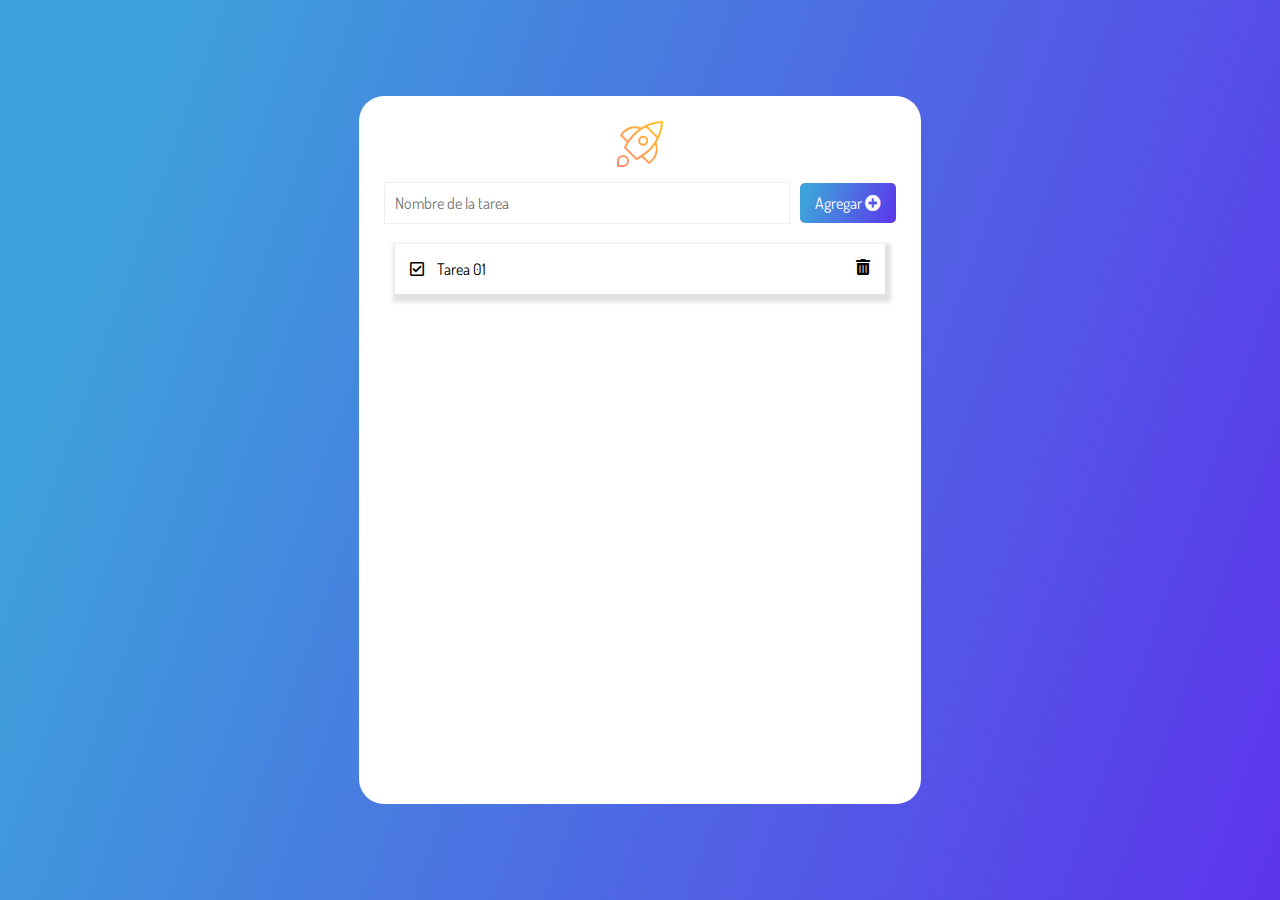
<file: components/html/index.html>
<!DOCTYPE html>
<html lang="es">

<head>
    <meta charset="UTF-8">
    <meta http-equiv="X-UA-Compatible" content="IE=edge">
    <meta name="viewport" content="width=device-width, initial-scale=1.0">
    <title>TODO App</title>

    <link rel="stylesheet" href="/assets/img/rocket.svg">
    <link rel="stylesheet"
        href="https://fonts.googleapis.com/css2?family=Dosis&family=Open+Sans&family=Parisienne&display=swap">
    <link rel="stylesheet" href="https://cdnjs.cloudflare.com/ajax/libs/font-awesome/5.15.3/css/all.min.css">
    <link rel="stylesheet" href="/assets/css/style.css">

</head>

<body>
    <main>
        <div class="mainCard">
            <div class="title"><img src="/assets/img/rocket.svg" /></div>

            <div>
                <form action="">
                    <input class="inputForm" type="text" name="task" placeholder="Nombre de la tarea" autofocus />
                    <button class="btnCreate" type="submit" data-form-btn>
                        Agregar <i class="fas fa-plus-circle"></i>
                    </button>
                </form>
            </div>

            <ul class="cardsList">
                <li class="card">
                    <div>
                        <i class="far fa-check-square icon"></i>
                        <span class="task">Tarea 01</span>
                    </div>
                    <i class="fas fa-trash-alt trashIcon icon"></i>
                </li>
            </ul>
        </div>
    </main>

    <script type="module" src="../script/script.js"></script>
</body>

</html>
</file>
<file: assets/css/style.css>
* {
  margin: 0;
  padding: 0;
  font-family: "Dosis";
  font-size: 16px;
}

main {
  background-image: linear-gradient(
    109.6deg,
    rgba(62, 161, 219, 1) 11.2%,
    rgba(93, 52, 236, 1) 100.2%
  );
  width: 100vw;
  height: 100vh;
  display: flex;
  align-items: center;
  justify-content: center;
}

form {
  width: 100%;
  display: flex;
  justify-content: space-between;
  align-items: center;
  margin-bottom: 15px;
}

.mainCard {
  width: 40vw;
  border-radius: 25px;
  background-color: #fff;
  padding: 25px;
}

.title {
  font-family: "Dosis", sans-serif;
  display: flex;
  justify-content: center;
  align-content: center;
  margin-bottom: 15px;
}

.inputForm {
  border: none;
  padding: 10px;
  border: 1px solid #eee;
  outline: none;
  width: 75%;
}

.inputForm::placeholder {
  padding: 0px;
}

.btnCreate {
  padding: 10px 15px;
  background-image: linear-gradient(
    109.6deg,
    rgba(62, 161, 219, 1) 11.2%,
    rgba(93, 52, 236, 1) 100.2%
  );
  border: none;
  color: #fff;
  border-radius: 5px;
  cursor: pointer;
}

.cardsList {
  width: 100%;
  display: flex;
  flex-direction: column;
  align-items: center;
  justify-content: flex-start;
  overflow-y: scroll;
  max-height: 60vh;
  height: 60vh;
}

.card {
  width: 90%;
  padding: 15px;
  box-shadow: 2px 4px 4px 4px rgba(71, 71, 71, 0.16);
  display: flex;
  flex-direction: row;
  justify-content: space-between;
  align-content: center;
  margin: 5px 0px;
  position: relative;
}

.task {
  padding: 10px;
}

.icon {
  cursor: pointer;
}

.icon:hover {
  color: rgba(62, 161, 219, 1);
}

.completeIcon {
  color: rgba(62, 161, 219, 1);
}

.trashIcon:hover {
  color: #f00;
}

.deleteConfirmationPop {
  position: relative;
  background-color: rgba(255, 255, 255);
  z-index: 99;
  width: 100%;
  top: -100px;
  left: 0;
}

.deleteSpace {
  position: relative;
  width: 30%;
}

.noTasks {
  font-size: 48px;
}
</file>
